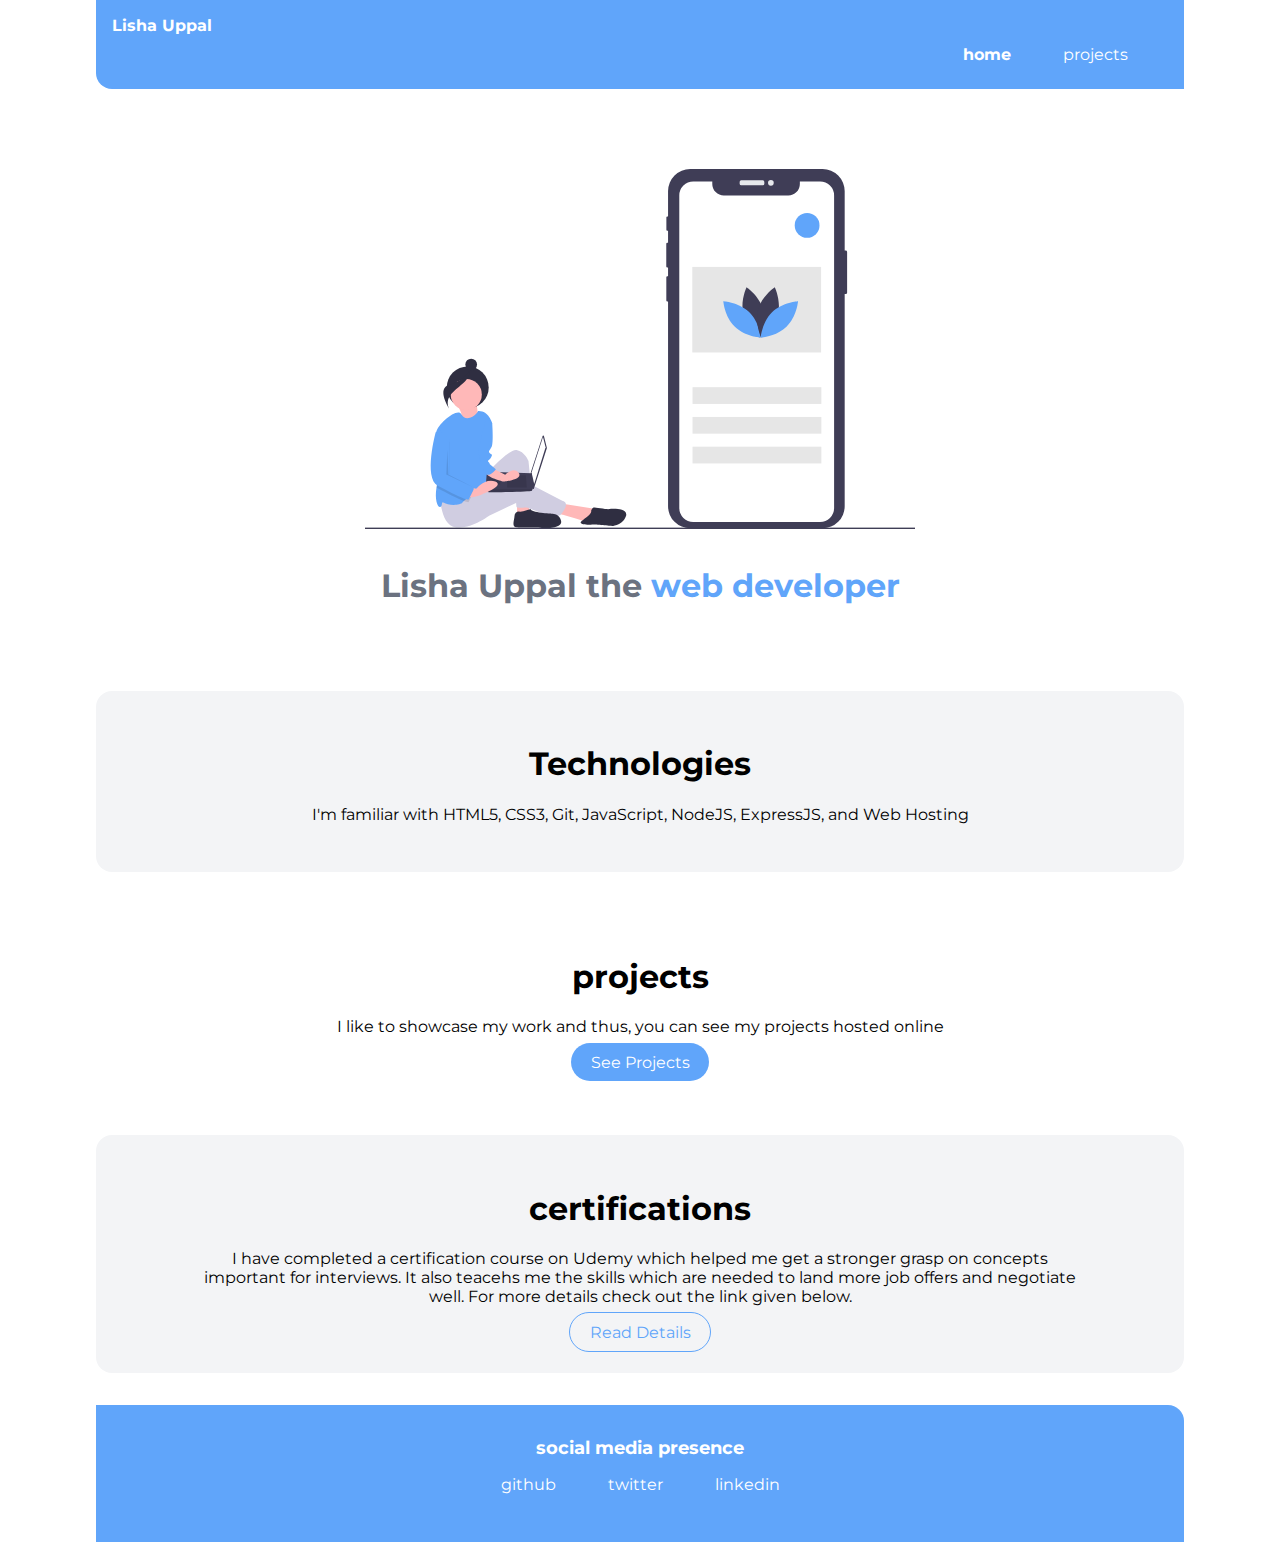
<file: index.html>
<!DOCTYPE html>
<html lang="en">
  <head>
    <meta charset="UTF-8" />
    <meta name="viewport" content="width=device-width, initial-scale=1.0" />
    <title>home | lishauppal</title>
    <link href="styles.css" rel="stylesheet" />
  </head>
  <body>
    <nav class="navigation container">
      <div class="nav-brand"><a href="/">Lisha Uppal</a></div>
      <ul class="list-non-bullet nav-pills">
        <li class="list-item-inline">
          <a class="link link-active" href="/">home</a>
        </li>
        <li class="list-item-inline">
          <a class="link" href="/projects.html">projects</a>
        </li>
      </ul>
    </nav>

    <header class="hero">
      <img class="hero-img" src="images/hero.svg" />
      <h1 class="hero-heading">
        Lisha Uppal the <span class="heading-inverted"> web developer</span>
      </h1>
    </header>

    <section class="section ow">
      <div class="container container-center">
        <h1>Technologies</h1>
        <p>
          I'm familiar with HTML5, CSS3, Git, JavaScript, NodeJS, ExpressJS, and
          Web Hosting
        </p>
      </div>
    </section>

    <section class="section">
      <div class="container container-center">
        <h1>projects</h1>
        <p>
          I like to showcase my work and thus, you can see my projects hosted
          online
        </p>
        <a class="link link-primary" href="/projects.html">See Projects</a>
      </div>
    </section>

    <section class="section ow">
      <div class="container container-center">
        <h1>certifications</h1>
        <p>
          I have completed a certification course on Udemy which helped me get a stronger grasp on concepts important for interviews. It also teacehs me the skills which are needed to land more job offers and negotiate well. For more details check out the link given below.
        </p>
        <a class="link link-secondary" href="/certificate.html">Read Details</a>
      </div>
    </section>

    <footer class="footer">
      <div class="footer-header">social media presence</div>
      <ul class="social-links list-non-bullet">
        <li class="list-item-inline">
          <a class="link" href="https://github.com/lishauppal3105"> github </a>
        </li>
        <li class="list-item-inline">
          <a class="link" href="https://twitter.com/LishaUppal"> twitter </a>
        </li>
        <li class="list-item-inline">
          <a class="link" href="https://www.linkedin.com/in/lisha-uppal-809b16169/">
            linkedin
          </a>
        </li>
      </ul>
    </footer>
  </body>
</html>
</file>
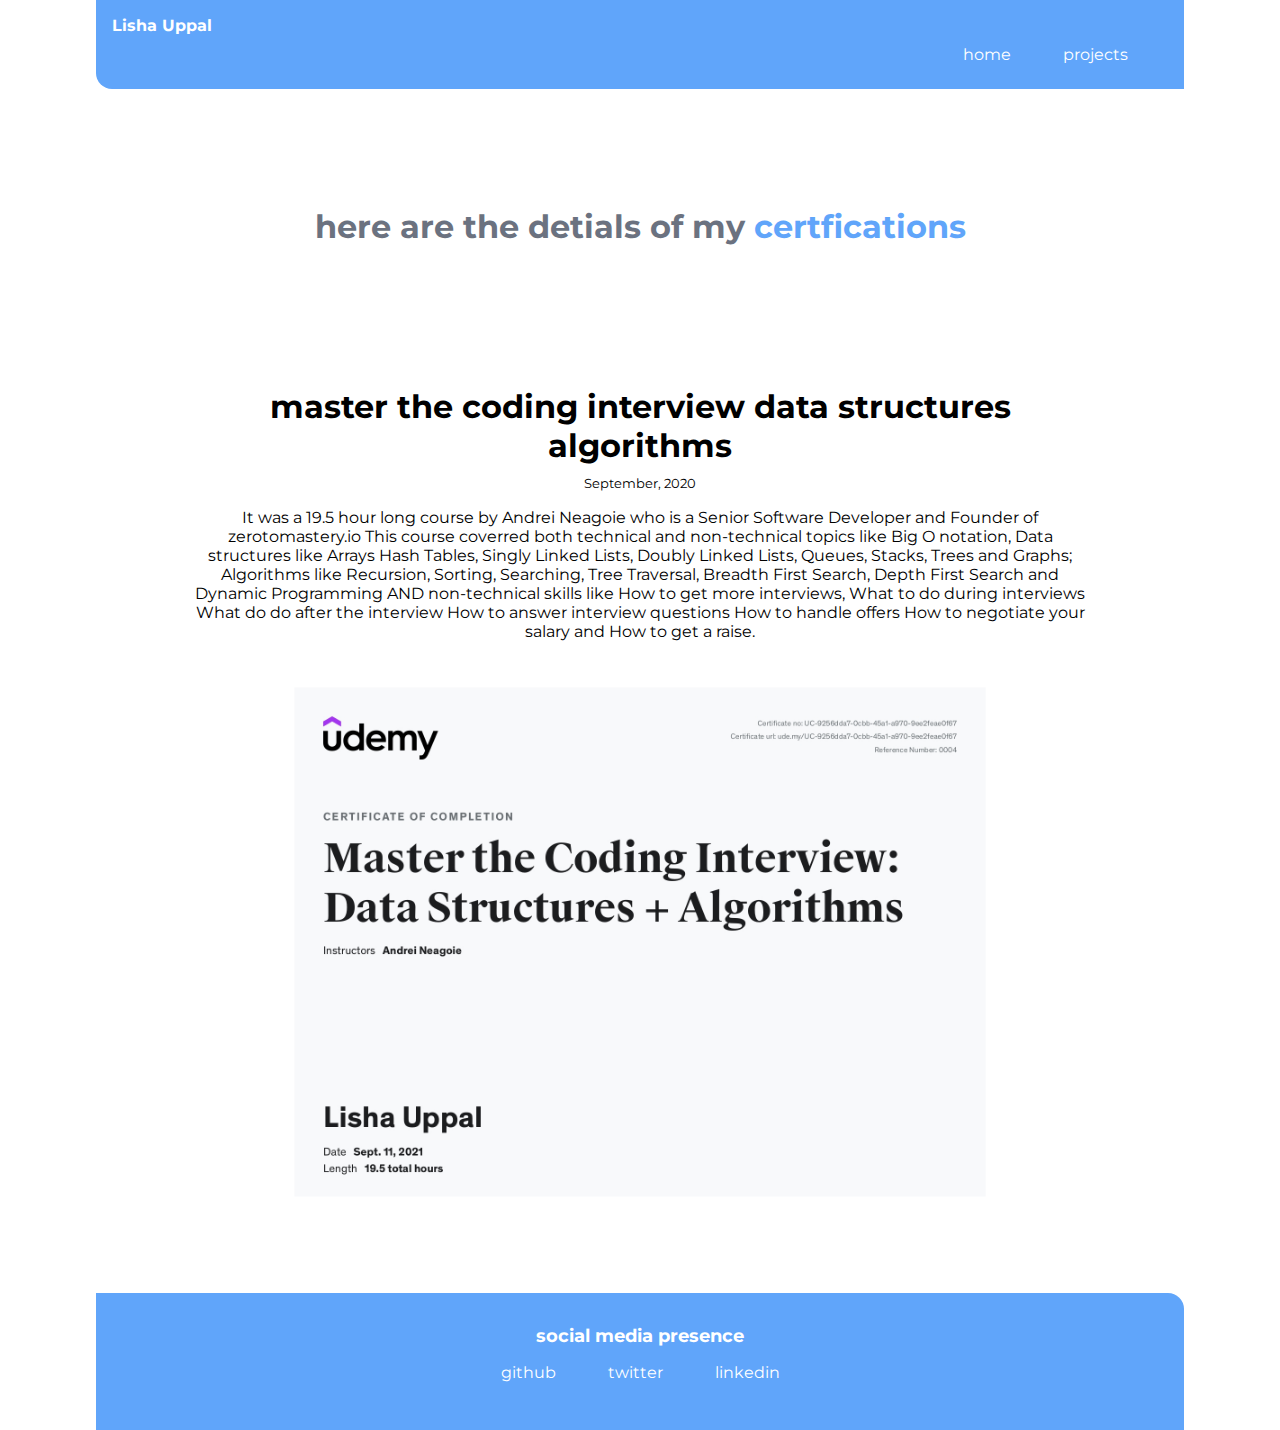
<file: certificate.html>
<!DOCTYPE html>
<html lang="en">
  <head>
    <meta charset="UTF-8" />
    <meta name="viewport" content="width=device-width, initial-scale=1.0" />
    <link href="styles.css" rel="stylesheet" />
    <title>certificate | lishauppal</title>
  </head>
  <body>
    <nav class="navigation container">
      <div class="nav-brand"><a href="/">Lisha Uppal</a></div>
      <ul class="list-non-bullet nav-pills">
        <li class="list-item-inline">
          <a class="link" href="/">home</a>
        </li>
        <li class="list-item-inline">
          <a class="link" href="/projects.html">projects</a>
        </li>
      </ul>
    </nav>

    <header class="hero">
      <h1 class="hero-heading">
        here are the detials of my <span class="heading-inverted">certfications</span>
      </h1>
    </header>

    <ul class="list-non-bullet">
      <li>
        <article class="showcase-list container container-center">
          <h1>master the coding interview data structures algorithms</h1>
          <small>September, 2020</small>
          <p>
            It was a 19.5 hour long course by Andrei Neagoie who is a Senior Software Developer and Founder of zerotomastery.io This course  coverred both technical and non-technical topics like Big O notation, Data structures like Arrays Hash Tables, Singly Linked Lists, Doubly Linked Lists, Queues, Stacks, Trees and Graphs; Algorithms like Recursion, Sorting, Searching, Tree Traversal, Breadth First Search, Depth First Search and Dynamic Programming AND non-technical skills like How to get more interviews, What to do during interviews What do do after the interview How to answer interview questions How to handle offers How to negotiate your salary and How to get a raise.
          </p>

          <img class= "certificate-img" src="images/certificate.jpg" />
        </article>
      </li>
    </ul>

    <footer class="footer">
      <div class="footer-header">social media presence</div>
      <ul class="social-links list-non-bullet">
        <li class="list-item-inline">
          <a class="link" href="https://github.com/neogcamp/"> github </a>
        </li>
        <li class="list-item-inline">
          <a class="link" href="https://twitter.com/neogcamp"> twitter </a>
        </li>
        <li class="list-item-inline">
          <a class="link" href="https://www.linkedin.com/company/neog-camp/">
            linkedin
          </a>
        </li>
      </ul>
    </footer>
  </body>
</html>
</file>
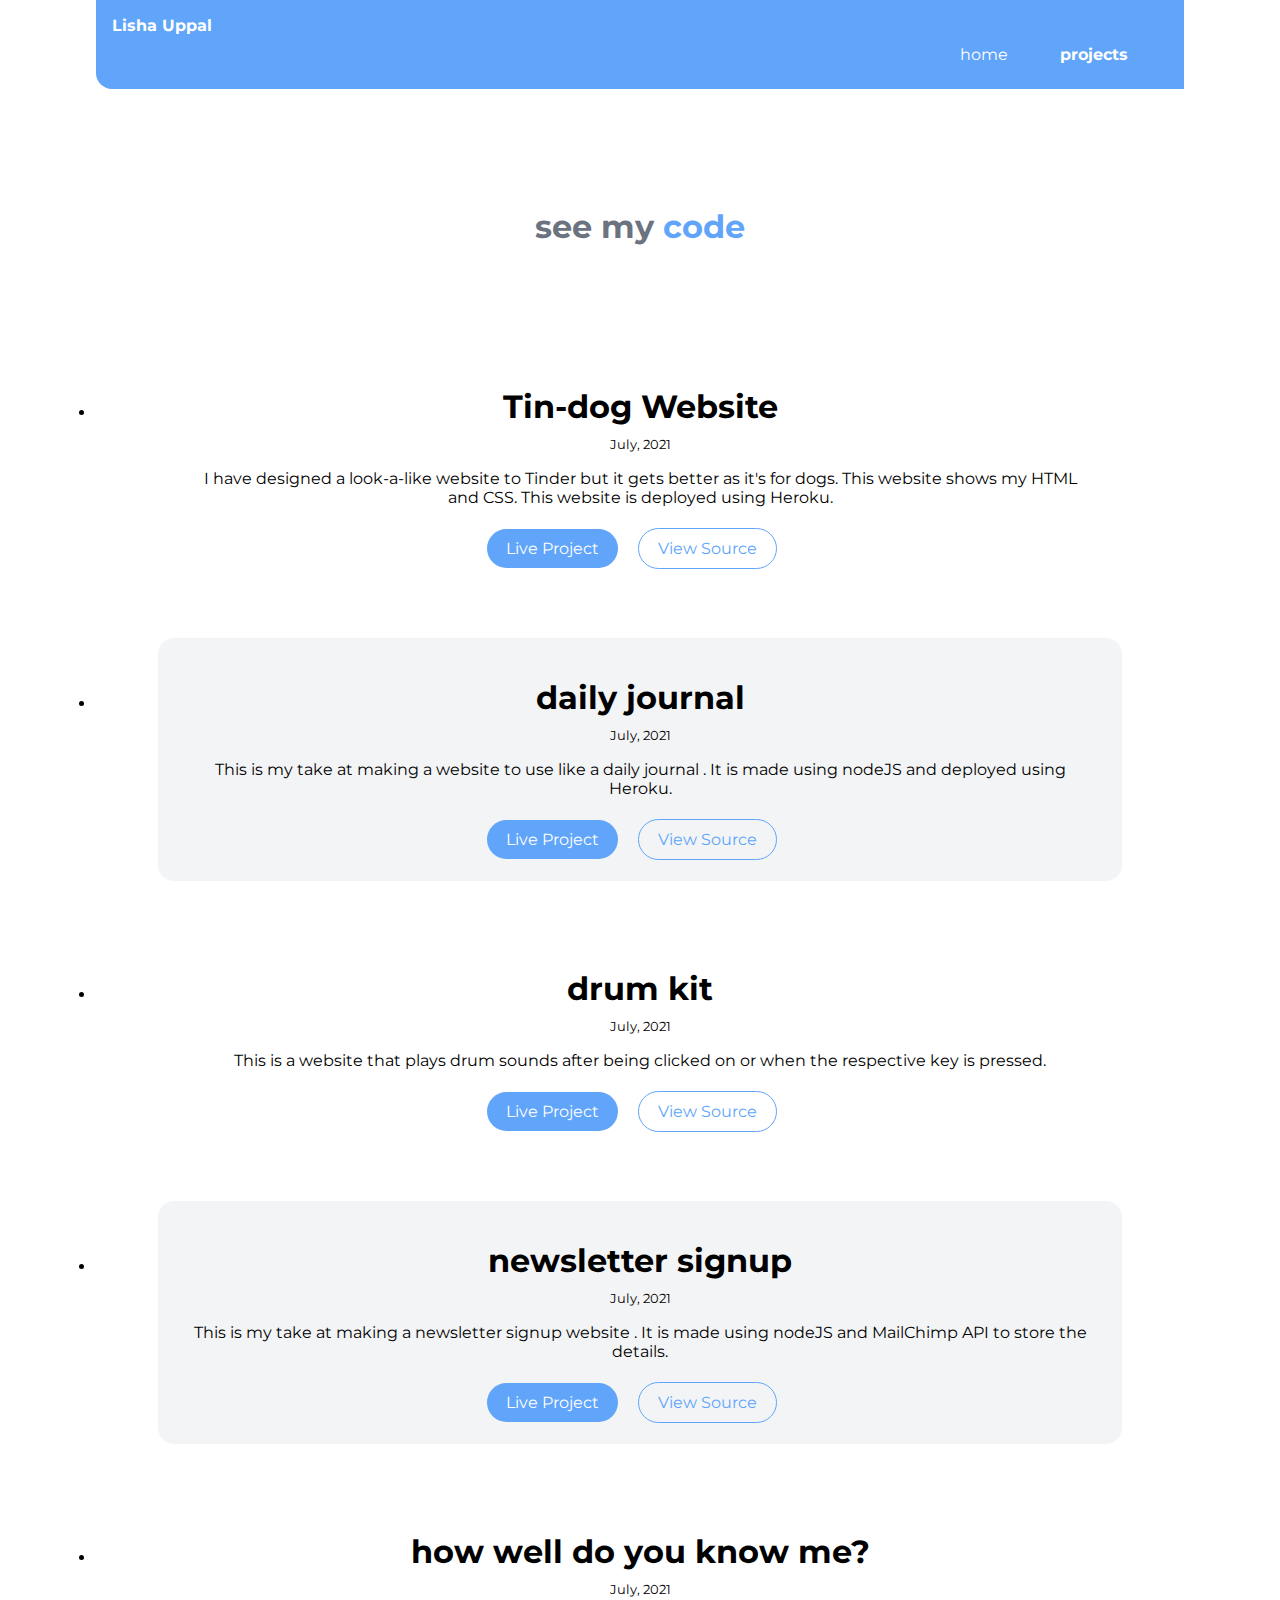
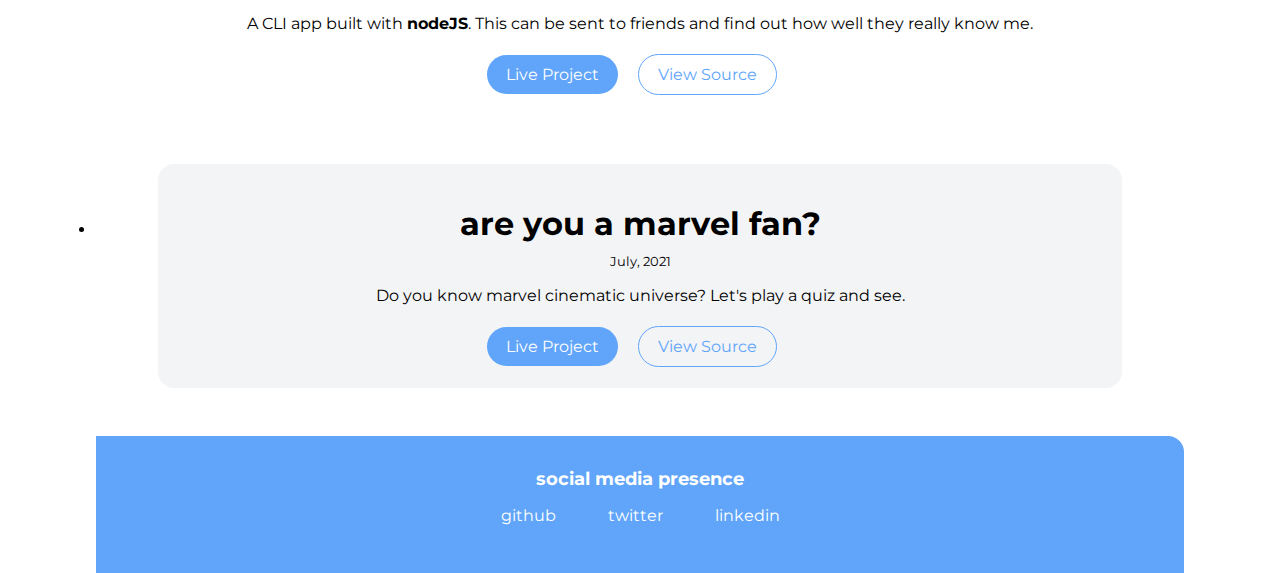
<file: projects.html>
<!DOCTYPE html>
<html lang="en">
  <head>
    <meta charset="UTF-8" />
    <meta name="viewport" content="width=device-width, initial-scale=1.0" />
    <link href="styles.css" rel="stylesheet" />
    <title>projects | lishauppal</title>
  </head>
  <body>
    <nav class="navigation container">
      <div class="nav-brand"><a href="/">Lisha Uppal</a></div>
      <ul class="list-non-bullet nav-pills">
        <li class="list-item-inline">
          <a class="link" href="/">home</a>
        </li>
        <li class="list-item-inline">
          <a class="link link-active" href="/projects.html">projects</a>
        </li>
      </ul>
    </nav>

    <header class="hero">
      <h1 class="hero-heading">
        see my <span class="heading-inverted"> code</span>
      </h1>
    </header>

      <li>
        <article class="showcase-list container container-center">
          <h1>Tin-dog Website</h1>
          <small>July, 2021</small>
          <p>
            I have designed a look-a-like website to Tinder but it gets better as it's for dogs. This website shows my HTML and CSS. This website is deployed using Heroku.
          </p>

          <a class="link link-primary" href="https://lishauppal3105.github.io/Tindog-Website/">Live Project</a>
          <a class="link link-secondary" href="https://github.com/lishauppal3105/Tindog-Website">View Source</a>
        </article>
      </li>

      <li>
        <article class="showcase-list container container-center ow">
          <h1>daily journal</h1>
          <small>July, 2021</small>
          <p>
            This is my take at making a website to use like a daily journal . It is made  using nodeJS and deployed using Heroku.
          </p>

          <a
            class="link link-primary"
            href="https://floating-lake-36719.herokuapp.com/"
            >Live Project</a
          >
          <a
            class="link link-secondary"
            href="https://github.com/lishauppal3105/Daily-Journal"
            >View Source</a
          >
        </article>
      </li>

      <li>
        <article class="showcase-list container container-center">
          <h1>drum kit</h1>
          <small>July, 2021</small>
          <p>
            This is a website that plays drum sounds after being clicked on or when the respective key is pressed.
          </p>

          <a class="link link-primary" href="https://lishauppal3105.github.io/Drum-Kit/">Live Project</a>
          <a class="link link-secondary" href="https://github.com/lishauppal3105/Drum-Kit">View Source</a>
        </article>
      </li>

      <li>
        <article class="showcase-list container container-center ow">
          <h1>newsletter signup</h1>
          <small>July, 2021</small>
          <p>
            This is my take at making a newsletter signup website . It is made  using nodeJS and MailChimp API to store the details.
          </p>

          <a
            class="link link-primary"
            href="http://gentle-meadow-90498.herokuapp.com/"
            >Live Project</a
          >
          <a
            class="link link-secondary"
            href="https://github.com/lishauppal3105/Newsletter-Signup"
            >View Source</a
          >
        </article>
      </li>

      <li>
        <article class="showcase-list container container-center">
          <h1>how well do you know me?</h1>
          <small>July, 2021</small>
          <p>
            A CLI app built with <strong>nodeJS</strong>. This can be sent to
           friends and find out how well they really know me.
          </p>

          <a
            class="link link-primary"
            href="https://replit.com/@LishaUppal/lishauppal#index.js?embed=1&output=1"
            >Live Project</a
          >
          <a
            class="link link-secondary"
            href="https://github.com/lishauppal3105/how-well-you-know-me"
            >View Source</a
          >
        </article>
      </li>

      <li>
        <article class="showcase-list container container-center ow">
          <h1>are you a marvel fan?</h1>
          <small>July, 2021</small>
          <p>
            Do you know marvel cinematic universe? Let's play a quiz and see.
          </p>

          <a
            class="link link-primary"
            href="https://replit.com/@LishaUppal/MarvelFandomQuiz#index.js?embed=1&output=1"
            >Live Project</a
          >
          <a
            class="link link-secondary"
            href="https://github.com/lishauppal3105/marvel-fandom-quiz"
            >View Source</a
          >
        </article>
      </li>
    </ul>

    <footer class="footer">
      <div class="footer-header">social media presence</div>
      <ul class="social-links list-non-bullet">
        <li class="list-item-inline">
          <a class="link" href="https://github.com/lishauppal3105"> github </a>
        </li>
        <li class="list-item-inline">
          <a class="link" href="https://twitter.com/LishaUppal"> twitter </a>
        </li>
        <li class="list-item-inline">
          <a class="link" href="https://www.linkedin.com/in/lisha-uppal-809b16169/">
            linkedin
          </a>
        </li>
      </ul>
    </footer>
  </body>
</html>
</file>
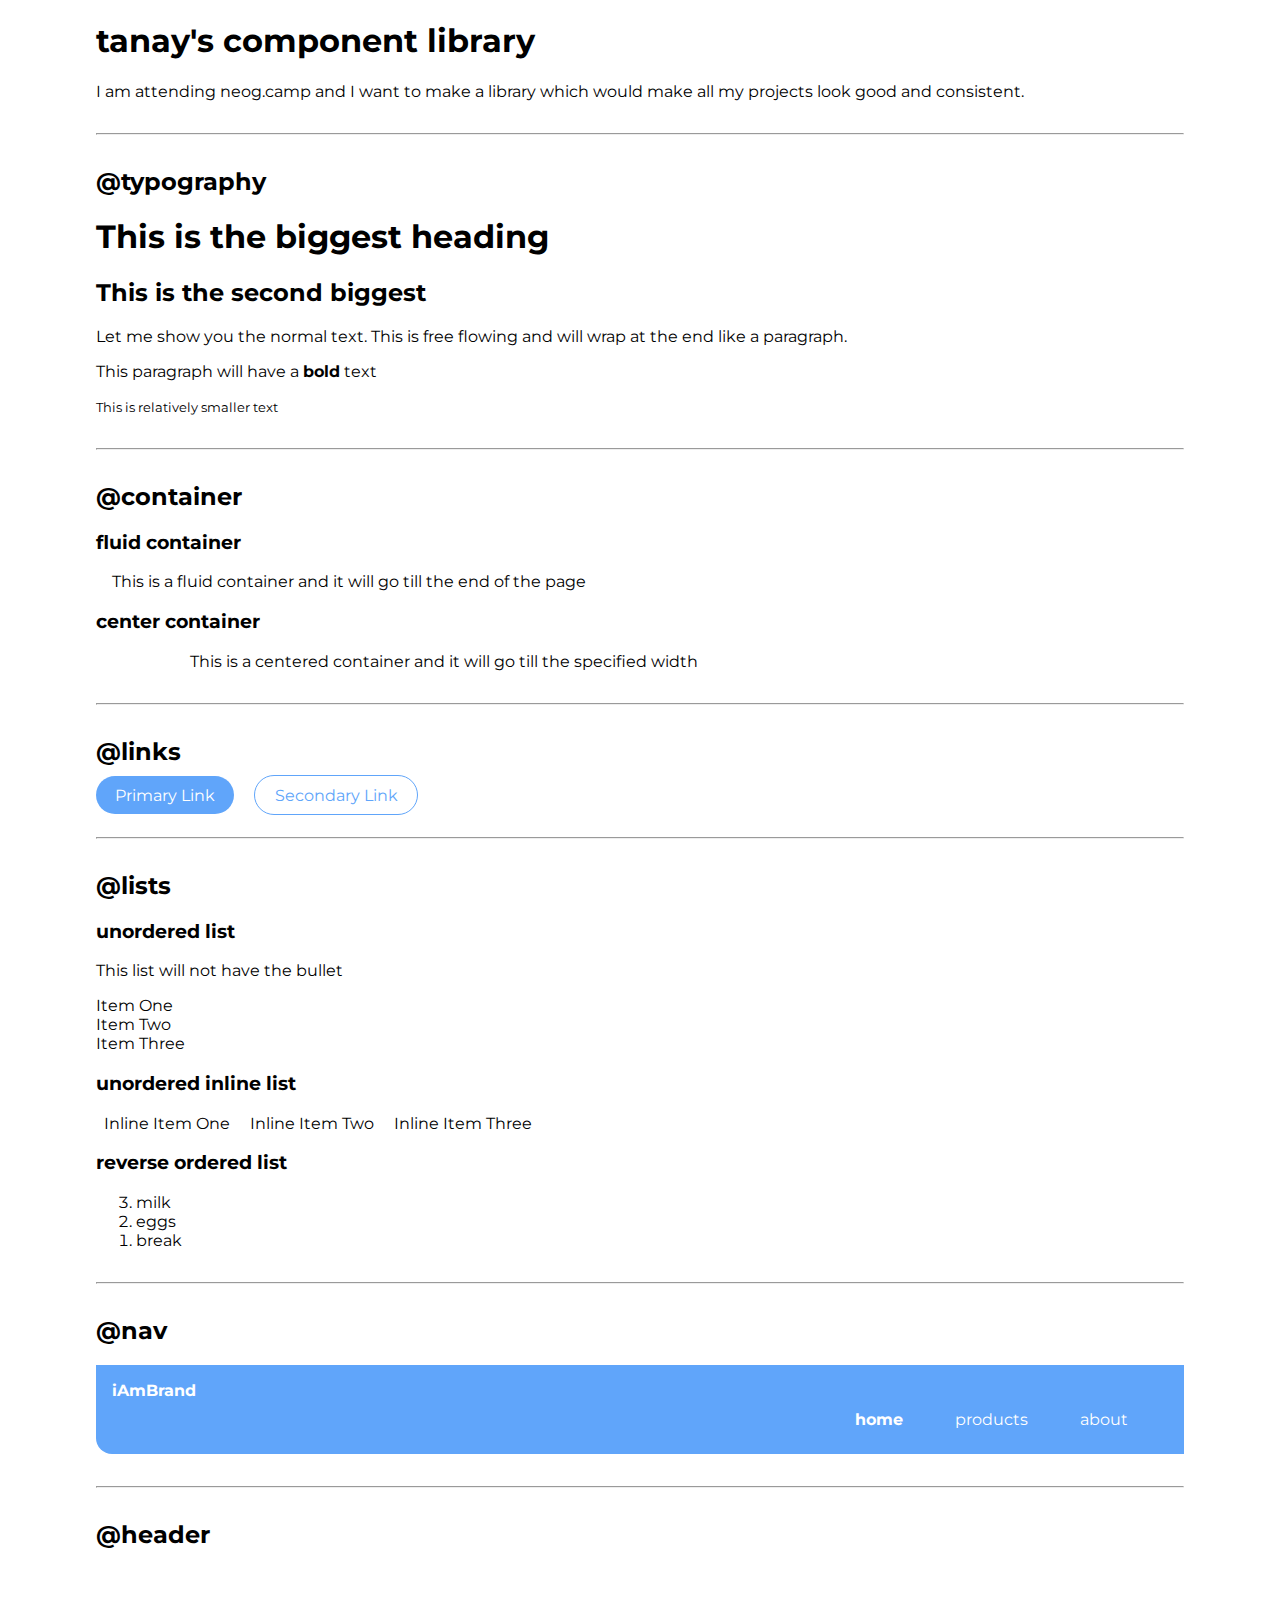
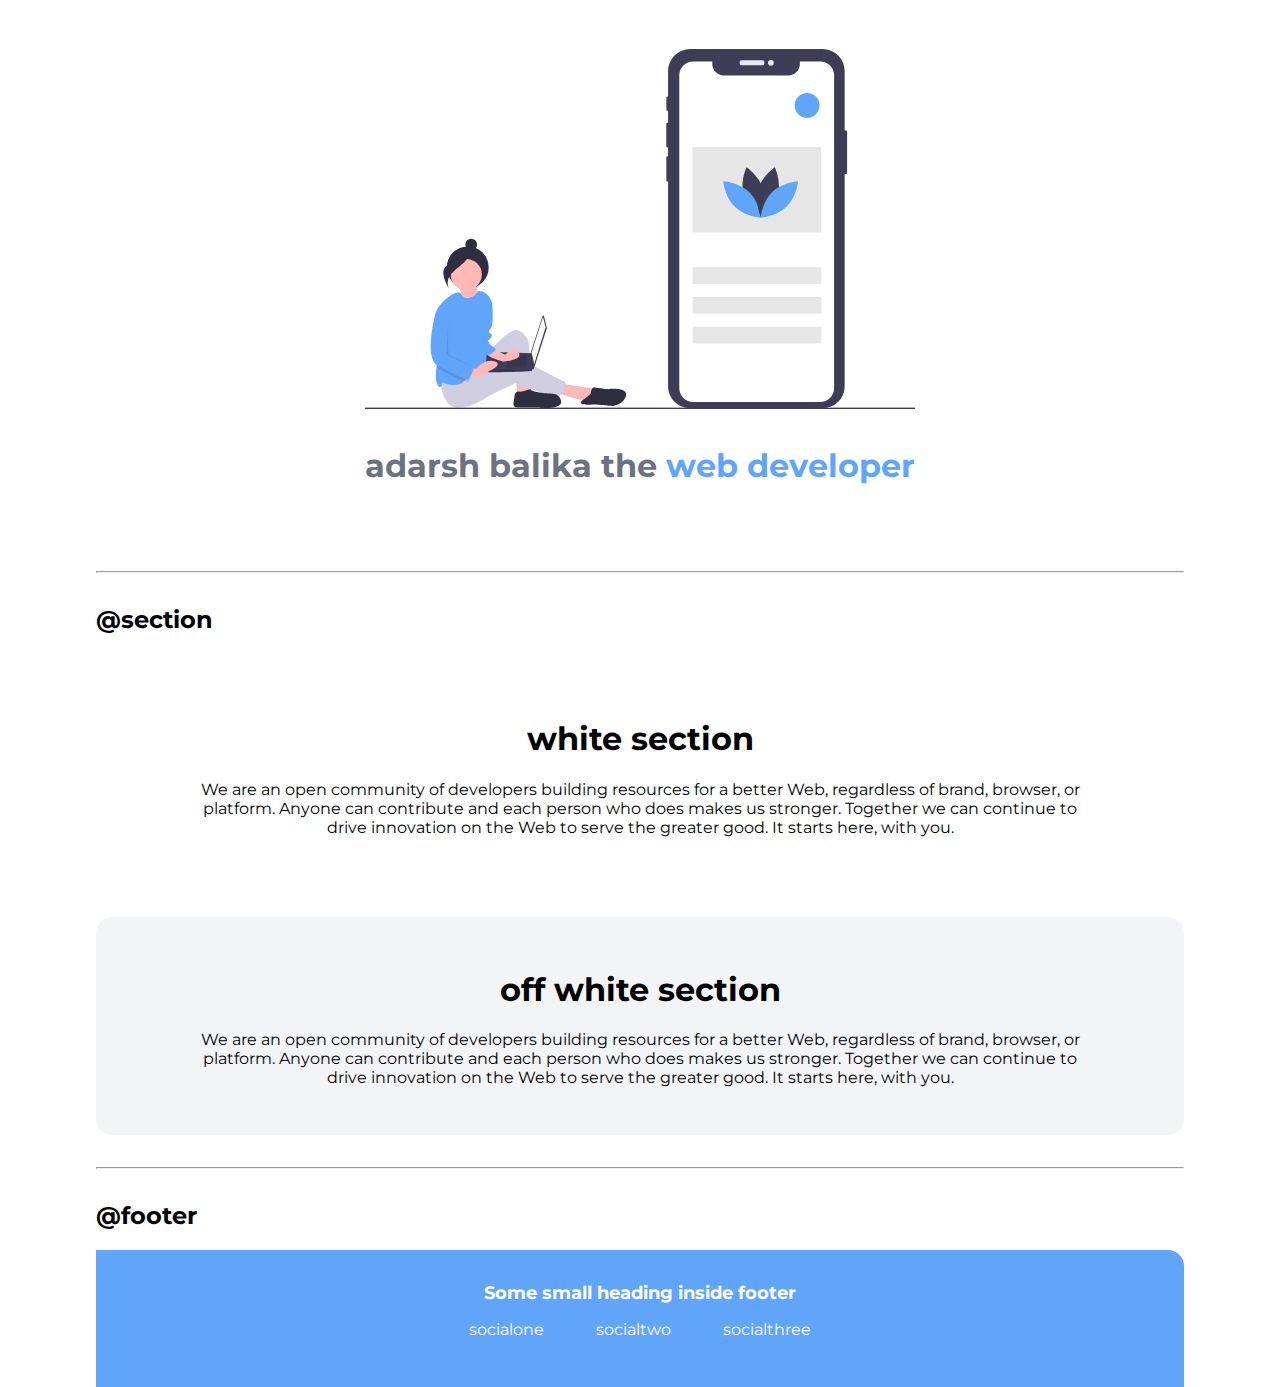
<file: lib/components.html>
<!DOCTYPE html>
<html lang="en">

<head>
    <meta charset="UTF-8">
    <meta name="viewport" content="width=device-width, initial-scale=1.0">
    <title>Component Library</title>

    <link href="/styles.css" rel="stylesheet" />
</head>

<body>
    <h1>tanay's component library</h1>
    <p>I am attending neog.camp and I want to make a library which would make all my projects look good and consistent.
    </p>

    <hr>


    <h2>@typography</h2>

    <h1>This is the biggest heading</h1>
    <h2>This is the second biggest</h2>
    <p> Let me show you the normal text. This is free flowing and will wrap at the end like a paragraph. </p>
    <p>This paragraph will have a <strong>bold</strong> text</p>
    <small>This is relatively smaller text</small>

    <hr>

    <h2>@container</h2>

    <h3>fluid container</h3>
    <div class="container">This is a fluid container and it will go till the end of the page</div>

    <h3>center container</h3>
    <div class="container container-center">This is a centered container and it will go till the specified width</div>

    <hr>

    <h2>@links</h2>

    <a class="link link-primary" href="/">Primary Link</a>
    <a class="link link-secondary" href="/">Secondary Link</a>

    <hr>

    <h2>@lists</h2>

    <h3>unordered list</h3>
    <p> This list will not have the bullet</p>

    <ul class="list-non-bullet">
        <li>Item One</li>
        <li>Item Two</li>
        <li>Item Three</li>

    </ul>

    <h3> unordered inline list</h3>

    <ul class="list-non-bullet">
        <li class="list-item-inline">Inline Item One</li>
        <li class="list-item-inline">Inline Item Two</li>
        <li class="list-item-inline">Inline Item Three</li>
    </ul>

    <h3> reverse ordered list</h3>

    <ol reversed>
        <li>milk</li>
        <li>eggs</li>
        <li>break</li>
    </ol>

    <hr />

    <h2>@nav</h2>

    <nav class="navigation container">
        <div class="nav-brand">iAmBrand</div>
        <ul class="list-non-bullet nav-pills">
            <li class="list-item-inline">
                <a class="link link-active" href="/">home</a>
            </li>
            <li class="list-item-inline">
                <a class="link" href="/">products</a>
            </li>
            <li class="list-item-inline">
                <a class="link" href="/">about</a>
            </li>
        </ul>
    </nav>

    <hr>

    <h2>@header</h2>

    <header class="hero">
        <img class="hero-img" src="/images/hero.svg" />
        <h1 class="hero-heading">adarsh balika the <span class="heading-inverted"> web developer</span></h1>
    </header>

    <hr>
    <h2>@section</h2>
    <section class="section">
        <div class="container container-center">
            <h1>white section</h1>
            <p>We are an open community of developers building resources for a better Web, regardless of brand, browser,
                or platform. Anyone can contribute and each person who does makes us stronger. Together we can continue
                to drive innovation on the Web to serve the greater good. It starts here, with you.</p>
        </div>

    </section>

    <section class="section ow">
        <div class="container container-center">
            <h1>off white section</h1>
            <p>We are an open community of developers building resources for a better Web, regardless of brand, browser,
                or platform. Anyone can contribute and each person who does makes us stronger. Together we can continue
                to drive innovation on the Web to serve the greater good. It starts here, with you.</p>
        </div>

    </section>

    <hr>

    <h2>@footer</h2>

    <footer class="footer">
        <div class="footer-header">Some small heading inside footer</div>
        <ul class="social-links list-non-bullet">
            <li class="list-item-inline">
                <a class="link" href="/">
                    socialone
                </a>
            </li>
            <li class="list-item-inline">
                <a class="link" href="/">
                    socialtwo
                </a>
            </li>
            <li class="list-item-inline">
                <a class="link" href="/">
                    socialthree
                </a>
            </li>
            
        </ul>
    </footer>

    </div>
</body>

</html>
</file>
<file: styles.css>
@import url("https://fonts.googleapis.com/css2?family=Montserrat:wght@400;700&display=swap");

:root {
  --primary-color: #60A5FA;
  --off-white: #f3f4f6;
  --dark-gray: #6b7280;
}

body {
  font-family: "Montserrat", sans-serif;
  margin: 0px auto;
  max-width: 85%;
  width: 100%;
}

hr {
  margin: 2rem 0rem;
}

/** spaces **/

.margin-md {
  margin: 2rem;
}

/** container **/
.container {
  padding: 0rem 1rem;
}

.container-center {
  max-width: 900px;
  width: 100%;
  margin: auto;
}

/** links **/
.link {
  box-sizing: border-box;
  text-decoration: none;
  padding: 0.5rem 1rem;
}

.link-primary {
  max-width: 140px;
  padding: 0.6rem 1.2rem;
  background-color: var(--primary-color);
  color: #fff;
  margin: 1rem auto;
  border-radius: 2rem;
}

.link-secondary {
  max-width: 140px;
  margin: 1rem;
  padding: 0.6rem 1.2rem;
  border-radius: 2rem;
  border: 1px solid var(--primary-color);
  color: var(--primary-color);
}

/** look into BEM naming convention for CSS **/

/** lists **/

.list-non-bullet {
  list-style: none;
  padding-inline-start: 0px;
}

.list-item-inline {
  display: inline;
  padding: 0rem 0.5rem;
}

/** navigation **/

.navigation {
  background-color: var(--primary-color);
  color: white;
  padding: 1rem;
  border-bottom-left-radius: 1rem;
}

.navigation .nav-brand {
  font-weight: bold;
}

.nav-brand a {
  text-decoration: none;
  color: inherit;
}

.navigation .nav-pills {
  text-align: right;
  margin: 0.6rem 1rem;
}

.navigation .link {
  color: white;
}

.navigation .link-active {
  font-weight: bold;
}

/** header **/

.hero {
  padding: 2rem;
  padding-top: 5rem;
}

.hero .hero-img {
  max-width: 80%;
  width: 550px;
  display: block;
  margin: auto;
}

.hero .hero-heading {
  text-align: center;
  padding-top: 1rem;
  color: var(--dark-gray);
}

.hero .hero-heading .heading-inverted {
  color: var(--primary-color);
}

/** sections **/

.section {
  padding: 2rem;
  margin: 2rem 0;
  border-radius: 1rem;
  text-align: center;
}

.section h1 {
  text-align: center;
}

.ow {
  background-color: var(--off-white);
}

/** footers **/

.footer {
  background-color: var(--primary-color);
  padding: 2rem 1rem;
  text-align: center;
  color: white;
  border-top-right-radius: 1rem;
}

.footer .link {
  color: white;
}

.footer .footer-header {
  font-weight: bold;
  font-size: large;
}

.footer ul {
  padding-inline-start: 0px;
}

/** projects **/
.showcase-list {
  /* padding: 2rem; */
  padding: 2rem;
  border-radius: 1rem;
  text-align: center;
  margin: 3rem auto;
}
.showcase-list h1 {
  margin: 0.5rem;
}

.showcase-list p {
  padding-bottom: 1rem;
}


.certificate-img {
  max-width: 80%;
}
</file>
